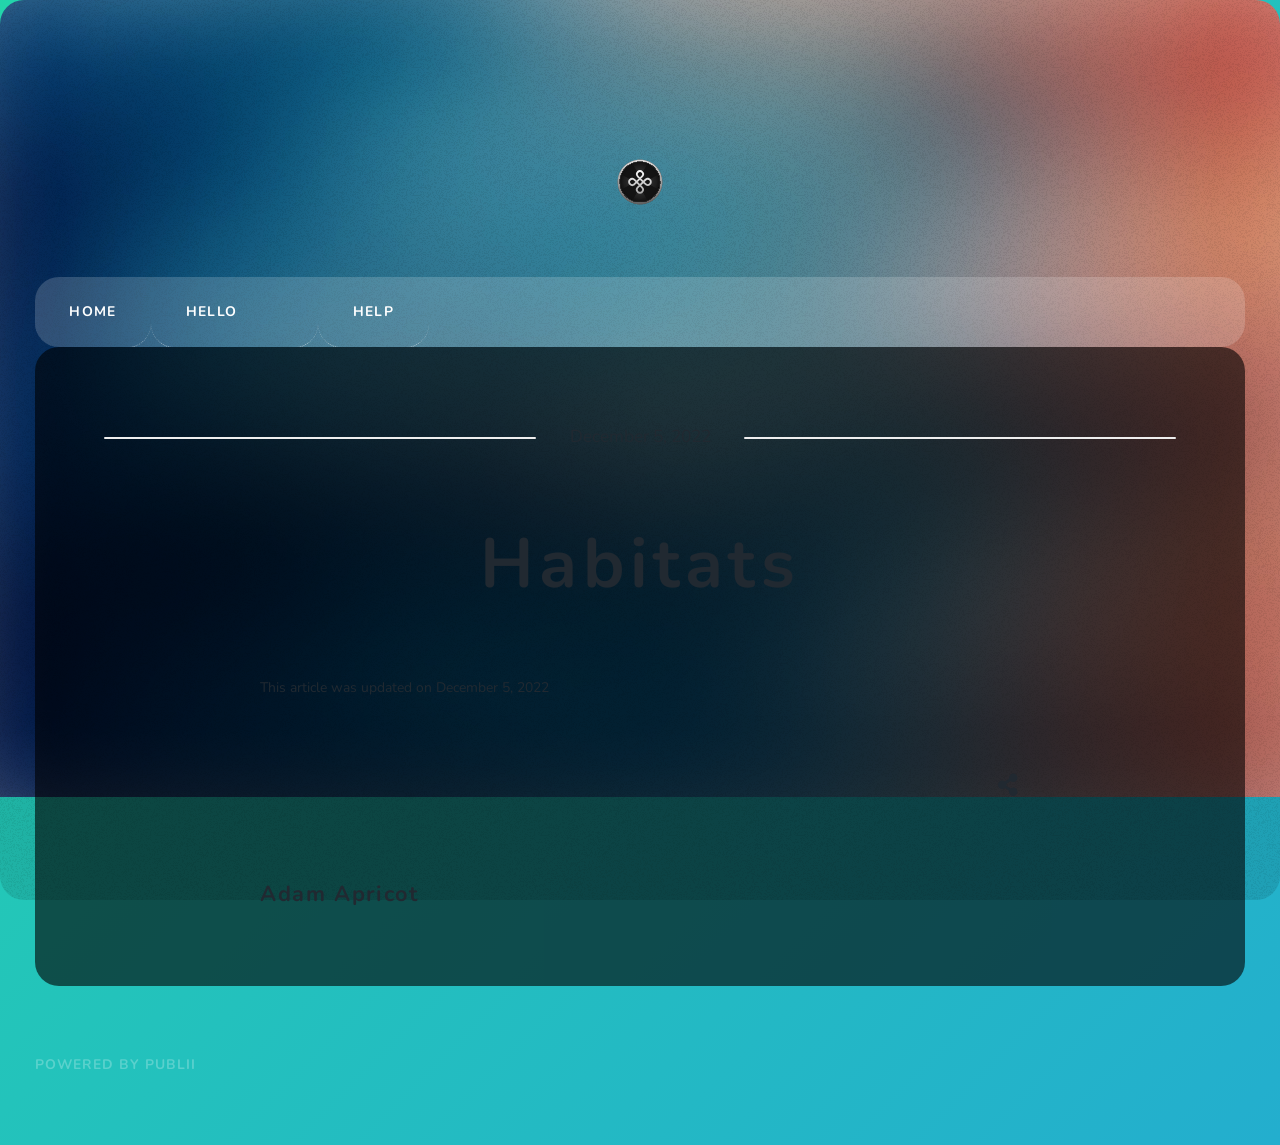
<file: habitats/index.html>
<!DOCTYPE html><html lang="en-gb"><head><meta charset="utf-8"><meta http-equiv="X-UA-Compatible" content="IE=edge"><meta name="viewport" content="width=device-width,initial-scale=1,user-scalable=no"><title>Habitats - Crisis Resolutions</title><meta name="generator" content="Publii Open-Source CMS for Static Site"><link rel="canonical" href="https://crisisresolutions.github.io/habitats/"><link rel="alternate" type="application/atom+xml" href="https://crisisresolutions.github.io/feed.xml"><link rel="alternate" type="application/json" href="https://crisisresolutions.github.io/feed.json"><meta property="og:title" content="Habitats - Crisis Resolutions "><meta property="og:image" content="https://crisisresolutions.github.io/media/website/crisisresolutions-logo-2.svg"><meta property="og:image:width" content="90"><meta property="og:image:height" content="90"><meta property="og:site_name" content="Crisis Resolutions"><meta property="og:description" content=""><meta property="og:url" content="https://crisisresolutions.github.io/habitats/"><meta property="og:type" content="article"><link rel="preload" href="https://crisisresolutions.github.io/assets/dynamic/fonts/nunito/nunito.woff2" as="font" type="font/woff2" crossorigin><link rel="stylesheet" href="https://crisisresolutions.github.io/assets/css/fontawesome-all.min.css?v=dbf9d822cefe851ba6f66e1ad57e8987"><link rel="stylesheet" href="https://crisisresolutions.github.io/assets/css/style.css?v=5bdb7f60cf34ac95078710a72207f4cf"><noscript><link rel="stylesheet" href="https://crisisresolutions.github.io/assets/css/noscript.css?v=6228c7eee614cd200a2cad8333b439fa"></noscript><script type="application/ld+json">{"@context":"http://schema.org","@type":"Article","mainEntityOfPage":{"@type":"WebPage","@id":"https://crisisresolutions.github.io/habitats/index.html"},"headline":"Habitats","datePublished":"2022-12-05T13:19","dateModified":"2022-12-05T13:19","image":{"@type":"ImageObject","url":"https://crisisresolutions.github.io/media/website/crisisresolutions-logo-2.svg","height":90,"width":90},"description":"","author":{"@type":"Person","name":"Adam Apricot","url":"https://crisisresolutions.github.io/authors/adam-apricot/"},"publisher":{"@type":"Organization","name":"Adam Apricot","logo":{"@type":"ImageObject","url":"https://crisisresolutions.github.io/media/website/crisisresolutions-logo-2.svg","height":90,"width":90}}}</script><style>#wrapper > .bg {
               background-image: url(https://crisisresolutions.github.io/assets/images/overlay.png), linear-gradient(0deg, rgba(0, 0, 0, 0.1), rgba(0, 0, 0, 0.1)), url(https://crisisresolutions.github.io/media/website/bluredBack-2.jpg);
           }</style></head><body class="is-preload"><div id="wrapper"><header id="header"><a class="logo logo-image" href="https://crisisresolutions.github.io/index.html"><img src="https://crisisresolutions.github.io/media/website/crisisresolutions-logo-2.svg" alt="Crisis Resolutions" width="90" height="90"></a></header><nav id="nav"><ul class="links"><li><a href="https://crisisresolutions.github.io/welcome/index.html" title="Crisis Resolutions" target="_self">Home</a></li><li class="active-parent has-submenu"><a href="https://crisisresolutions.github.io/hello/index.html" title="About Crisis Resolutions" target="_self" aria-haspopup="true">Hello</a><ul class="nav__submenu level-2" aria-hidden="true"><li><a href="https://crisisresolutions.github.io/habits/index.html" target="_self">Habits</a></li><li class="active"><a href="https://crisisresolutions.github.io/habitats/index.html" target="_self">Habitats</a></li><li><a href="https://crisisresolutions.github.io/history/index.html" target="_self">History</a></li></ul></li><li><a href="https://crisisresolutions.github.io/help/index.html" target="_self">Help</a></li></ul></nav><main id="main"><article class="post"><header class="major"><time datetime="2022-12-05T13:19" class="date">December 5, 2022</time><h1>Habitats</h1><p class="post__inner"></p></header><div class="post__inner post__entry"></div><footer class="post__inner post__footer"><p class="post__last-updated">This article was updated on December 5, 2022</p><div class="post__share-tag-container"><div class="post__share"><button class="post__share-button js-post__share-button icon" aria-label="Share button"><i class="fas fa-share-alt"></i></button><div class="post__share-popup js-post__share-popup"></div></div></div><div class="post__bio"><div><h3><a href="https://crisisresolutions.github.io/authors/adam-apricot/index.html" class="invert" rel="author">Adam Apricot</a></h3></div></div></footer></article></main><footer id="copyright"><p>Powered by Publii</p></footer></div><script src="https://crisisresolutions.github.io/assets/js/jquery.min.js?v=7c14a783dfeb3d238ccd3edd840d82ee"></script><script src="https://crisisresolutions.github.io/assets/js/jquery.scrollex.min.js?v=f89065e3d988006af9791b44561d7c90"></script><script src="https://crisisresolutions.github.io/assets/js/jquery.scrolly.min.js?v=1ed5a78bde1476875a40f6b9ff44fc14"></script><script src="https://crisisresolutions.github.io/assets/js/browser.min.js?v=c07298dd19048a8a69ad97e754dfe8d0"></script><script src="https://crisisresolutions.github.io/assets/js/breakpoints.min.js?v=81a479eb099e3b187613943b085923b8"></script><script src="https://crisisresolutions.github.io/assets/js/util.min.js?v=4201a626f8c9b614a663b3a1d7d82615"></script><script src="https://crisisresolutions.github.io/assets/js/main.min.js?v=56233c354bd814758be8bff42f7e13a5"></script><script>/*<![CDATA[*/var images=document.querySelectorAll("img[loading]");for(var i=0;i<images.length;i++){if(images[i].complete){images[i].classList.add("is-loaded")}else{images[i].addEventListener("load",function(){this.classList.add("is-loaded")},false)}};/*]]>*/</script></body></html>
</file>
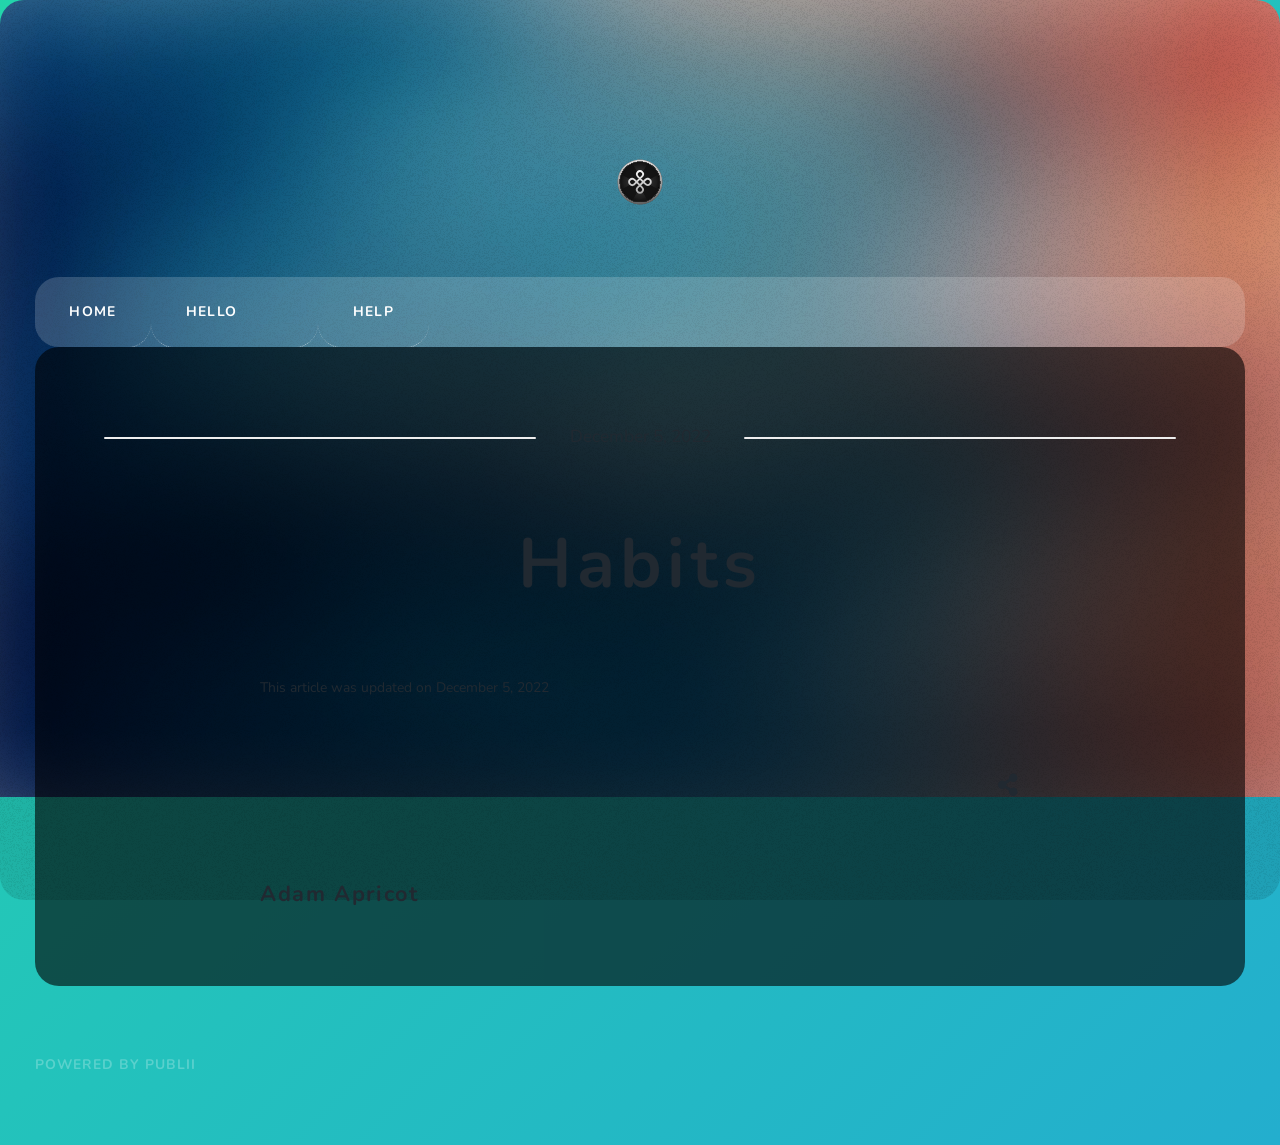
<file: habits/index.html>
<!DOCTYPE html><html lang="en-gb"><head><meta charset="utf-8"><meta http-equiv="X-UA-Compatible" content="IE=edge"><meta name="viewport" content="width=device-width,initial-scale=1,user-scalable=no"><title>Habits - Crisis Resolutions</title><meta name="generator" content="Publii Open-Source CMS for Static Site"><link rel="canonical" href="https://crisisresolutions.github.io/habits/"><link rel="alternate" type="application/atom+xml" href="https://crisisresolutions.github.io/feed.xml"><link rel="alternate" type="application/json" href="https://crisisresolutions.github.io/feed.json"><meta property="og:title" content="Habits - Crisis Resolutions "><meta property="og:image" content="https://crisisresolutions.github.io/media/website/crisisresolutions-logo-2.svg"><meta property="og:image:width" content="90"><meta property="og:image:height" content="90"><meta property="og:site_name" content="Crisis Resolutions"><meta property="og:description" content=""><meta property="og:url" content="https://crisisresolutions.github.io/habits/"><meta property="og:type" content="article"><link rel="preload" href="https://crisisresolutions.github.io/assets/dynamic/fonts/nunito/nunito.woff2" as="font" type="font/woff2" crossorigin><link rel="stylesheet" href="https://crisisresolutions.github.io/assets/css/fontawesome-all.min.css?v=dbf9d822cefe851ba6f66e1ad57e8987"><link rel="stylesheet" href="https://crisisresolutions.github.io/assets/css/style.css?v=5bdb7f60cf34ac95078710a72207f4cf"><noscript><link rel="stylesheet" href="https://crisisresolutions.github.io/assets/css/noscript.css?v=6228c7eee614cd200a2cad8333b439fa"></noscript><script type="application/ld+json">{"@context":"http://schema.org","@type":"Article","mainEntityOfPage":{"@type":"WebPage","@id":"https://crisisresolutions.github.io/habits/index.html"},"headline":"Habits","datePublished":"2022-12-05T13:18","dateModified":"2022-12-05T13:18","image":{"@type":"ImageObject","url":"https://crisisresolutions.github.io/media/website/crisisresolutions-logo-2.svg","height":90,"width":90},"description":"","author":{"@type":"Person","name":"Adam Apricot","url":"https://crisisresolutions.github.io/authors/adam-apricot/"},"publisher":{"@type":"Organization","name":"Adam Apricot","logo":{"@type":"ImageObject","url":"https://crisisresolutions.github.io/media/website/crisisresolutions-logo-2.svg","height":90,"width":90}}}</script><style>#wrapper > .bg {
               background-image: url(https://crisisresolutions.github.io/assets/images/overlay.png), linear-gradient(0deg, rgba(0, 0, 0, 0.1), rgba(0, 0, 0, 0.1)), url(https://crisisresolutions.github.io/media/website/bluredBack-2.jpg);
           }</style></head><body class="is-preload"><div id="wrapper"><header id="header"><a class="logo logo-image" href="https://crisisresolutions.github.io/index.html"><img src="https://crisisresolutions.github.io/media/website/crisisresolutions-logo-2.svg" alt="Crisis Resolutions" width="90" height="90"></a></header><nav id="nav"><ul class="links"><li><a href="https://crisisresolutions.github.io/welcome/index.html" title="Crisis Resolutions" target="_self">Home</a></li><li class="active-parent has-submenu"><a href="https://crisisresolutions.github.io/hello/index.html" title="About Crisis Resolutions" target="_self" aria-haspopup="true">Hello</a><ul class="nav__submenu level-2" aria-hidden="true"><li class="active"><a href="https://crisisresolutions.github.io/habits/index.html" target="_self">Habits</a></li><li><a href="https://crisisresolutions.github.io/habitats/index.html" target="_self">Habitats</a></li><li><a href="https://crisisresolutions.github.io/history/index.html" target="_self">History</a></li></ul></li><li><a href="https://crisisresolutions.github.io/help/index.html" target="_self">Help</a></li></ul></nav><main id="main"><article class="post"><header class="major"><time datetime="2022-12-05T13:18" class="date">December 5, 2022</time><h1>Habits</h1><p class="post__inner"></p></header><div class="post__inner post__entry"></div><footer class="post__inner post__footer"><p class="post__last-updated">This article was updated on December 5, 2022</p><div class="post__share-tag-container"><div class="post__share"><button class="post__share-button js-post__share-button icon" aria-label="Share button"><i class="fas fa-share-alt"></i></button><div class="post__share-popup js-post__share-popup"></div></div></div><div class="post__bio"><div><h3><a href="https://crisisresolutions.github.io/authors/adam-apricot/index.html" class="invert" rel="author">Adam Apricot</a></h3></div></div></footer></article></main><footer id="copyright"><p>Powered by Publii</p></footer></div><script src="https://crisisresolutions.github.io/assets/js/jquery.min.js?v=7c14a783dfeb3d238ccd3edd840d82ee"></script><script src="https://crisisresolutions.github.io/assets/js/jquery.scrollex.min.js?v=f89065e3d988006af9791b44561d7c90"></script><script src="https://crisisresolutions.github.io/assets/js/jquery.scrolly.min.js?v=1ed5a78bde1476875a40f6b9ff44fc14"></script><script src="https://crisisresolutions.github.io/assets/js/browser.min.js?v=c07298dd19048a8a69ad97e754dfe8d0"></script><script src="https://crisisresolutions.github.io/assets/js/breakpoints.min.js?v=81a479eb099e3b187613943b085923b8"></script><script src="https://crisisresolutions.github.io/assets/js/util.min.js?v=4201a626f8c9b614a663b3a1d7d82615"></script><script src="https://crisisresolutions.github.io/assets/js/main.min.js?v=56233c354bd814758be8bff42f7e13a5"></script><script>/*<![CDATA[*/var images=document.querySelectorAll("img[loading]");for(var i=0;i<images.length;i++){if(images[i].complete){images[i].classList.add("is-loaded")}else{images[i].addEventListener("load",function(){this.classList.add("is-loaded")},false)}};/*]]>*/</script></body></html>
</file>
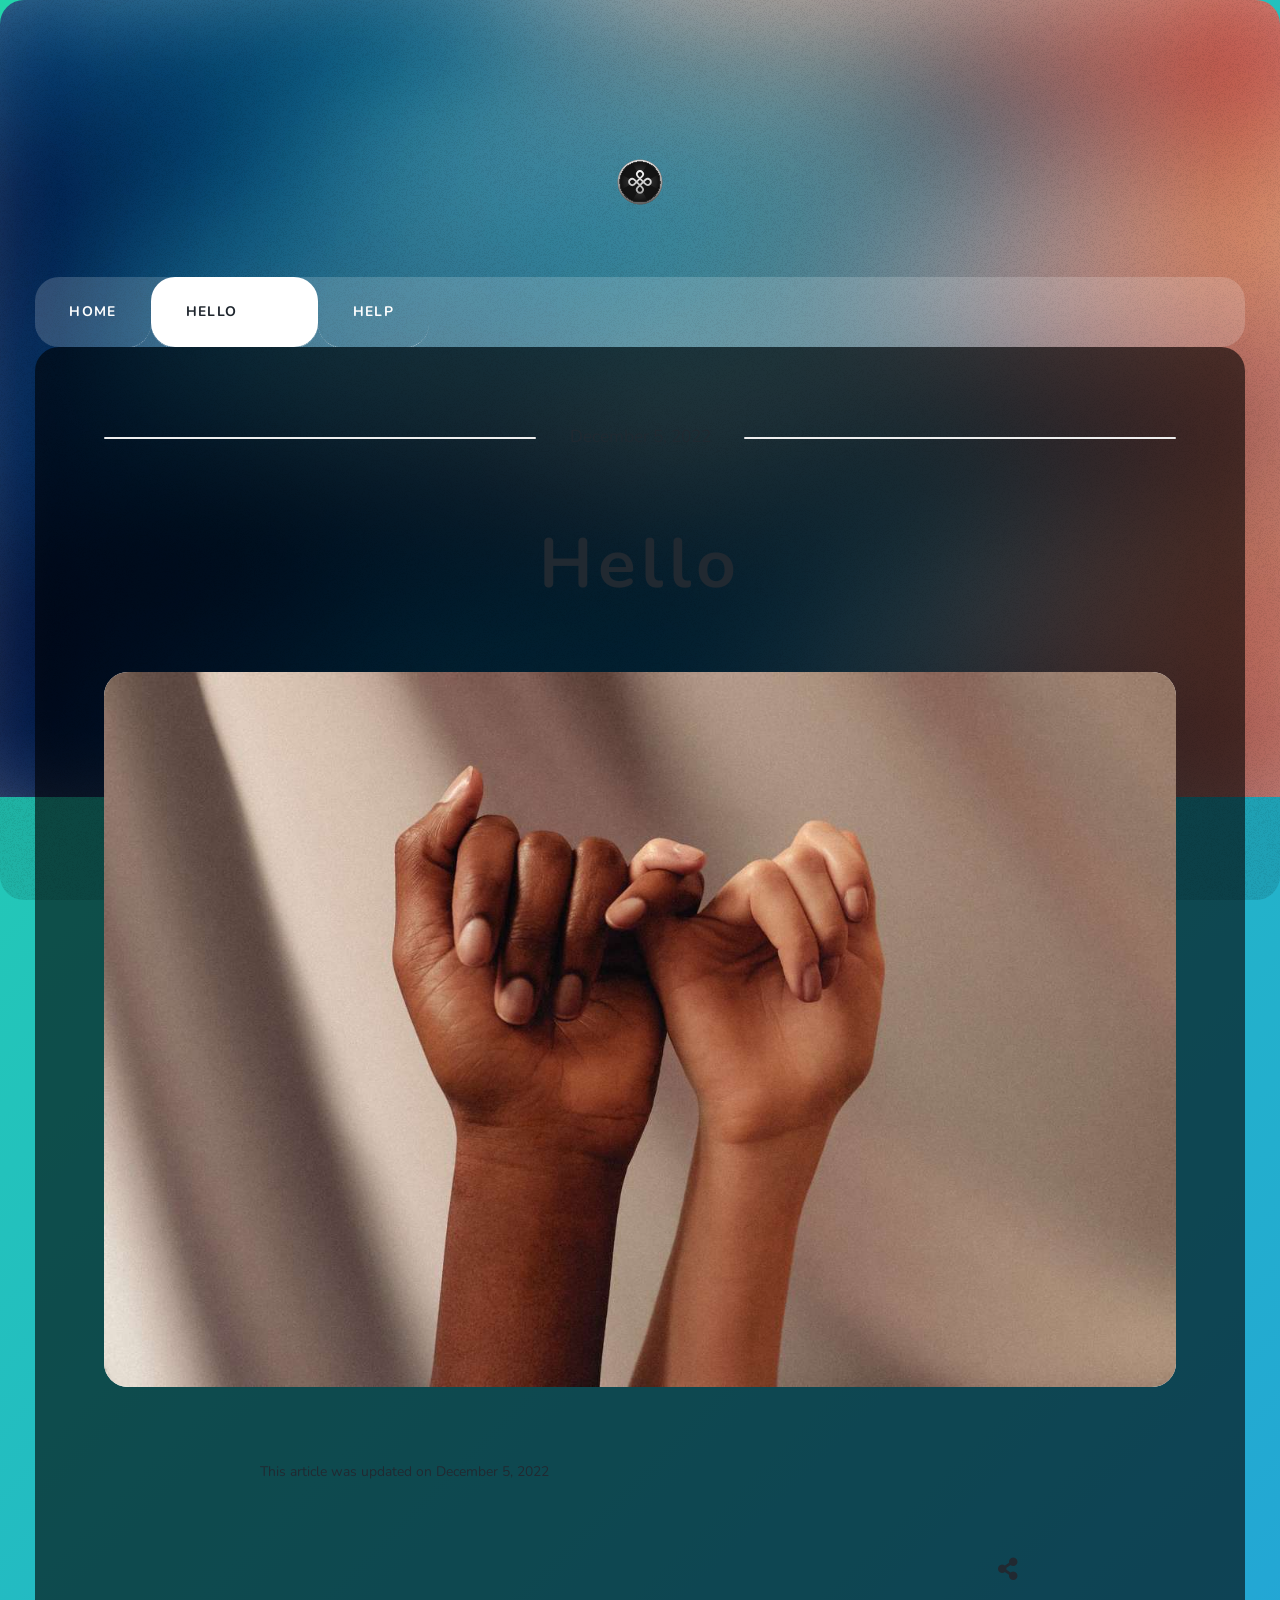
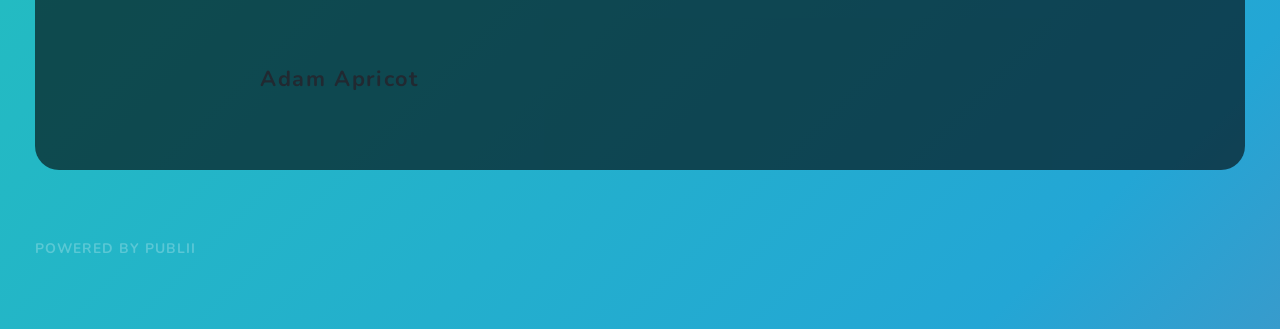
<file: hello/index.html>
<!DOCTYPE html><html lang="en-gb"><head><meta charset="utf-8"><meta http-equiv="X-UA-Compatible" content="IE=edge"><meta name="viewport" content="width=device-width,initial-scale=1,user-scalable=no"><title>Hello - Crisis Resolutions</title><meta name="generator" content="Publii Open-Source CMS for Static Site"><link rel="canonical" href="https://crisisresolutions.github.io/hello/"><link rel="alternate" type="application/atom+xml" href="https://crisisresolutions.github.io/feed.xml"><link rel="alternate" type="application/json" href="https://crisisresolutions.github.io/feed.json"><meta property="og:title" content="Hello - Crisis Resolutions "><meta property="og:image" content="https://crisisresolutions.github.io/media/posts/2/photo-1593526613712-7b4b9a707330.jpeg"><meta property="og:image:width" content="3600"><meta property="og:image:height" content="2400"><meta property="og:site_name" content="Crisis Resolutions"><meta property="og:description" content=""><meta property="og:url" content="https://crisisresolutions.github.io/hello/"><meta property="og:type" content="article"><link rel="preload" href="https://crisisresolutions.github.io/assets/dynamic/fonts/nunito/nunito.woff2" as="font" type="font/woff2" crossorigin><link rel="stylesheet" href="https://crisisresolutions.github.io/assets/css/fontawesome-all.min.css?v=dbf9d822cefe851ba6f66e1ad57e8987"><link rel="stylesheet" href="https://crisisresolutions.github.io/assets/css/style.css?v=5bdb7f60cf34ac95078710a72207f4cf"><noscript><link rel="stylesheet" href="https://crisisresolutions.github.io/assets/css/noscript.css?v=6228c7eee614cd200a2cad8333b439fa"></noscript><script type="application/ld+json">{"@context":"http://schema.org","@type":"Article","mainEntityOfPage":{"@type":"WebPage","@id":"https://crisisresolutions.github.io/hello/index.html"},"headline":"Hello","datePublished":"2022-12-05T13:18","dateModified":"2022-12-05T16:34","image":{"@type":"ImageObject","url":"https://crisisresolutions.github.io/media/posts/2/photo-1593526613712-7b4b9a707330.jpeg","height":2400,"width":3600},"description":"","author":{"@type":"Person","name":"Adam Apricot","url":"https://crisisresolutions.github.io/authors/adam-apricot/"},"publisher":{"@type":"Organization","name":"Adam Apricot","logo":{"@type":"ImageObject","url":"https://crisisresolutions.github.io/media/website/crisisresolutions-logo-2.svg","height":90,"width":90}}}</script><style>#wrapper > .bg {
               background-image: url(https://crisisresolutions.github.io/assets/images/overlay.png), linear-gradient(0deg, rgba(0, 0, 0, 0.1), rgba(0, 0, 0, 0.1)), url(https://crisisresolutions.github.io/media/website/bluredBack-2.jpg);
           }</style></head><body class="is-preload"><div id="wrapper"><header id="header"><a class="logo logo-image" href="https://crisisresolutions.github.io/index.html"><img src="https://crisisresolutions.github.io/media/website/crisisresolutions-logo-2.svg" alt="Crisis Resolutions" width="90" height="90"></a></header><nav id="nav"><ul class="links"><li><a href="https://crisisresolutions.github.io/welcome/index.html" title="Crisis Resolutions" target="_self">Home</a></li><li class="active has-submenu"><a href="https://crisisresolutions.github.io/hello/index.html" title="About Crisis Resolutions" target="_self" aria-haspopup="true">Hello</a><ul class="nav__submenu level-2" aria-hidden="true"><li><a href="https://crisisresolutions.github.io/habits/index.html" target="_self">Habits</a></li><li><a href="https://crisisresolutions.github.io/habitats/index.html" target="_self">Habitats</a></li><li><a href="https://crisisresolutions.github.io/history/index.html" target="_self">History</a></li></ul></li><li><a href="https://crisisresolutions.github.io/help/index.html" target="_self">Help</a></li></ul></nav><main id="main"><article class="post"><header class="major"><time datetime="2022-12-05T13:18" class="date">December 5, 2022</time><h1>Hello</h1><p class="post__inner"></p></header><figure class="image main"><img src="https://crisisresolutions.github.io/media/posts/2/photo-1593526613712-7b4b9a707330.jpeg" srcset="https://crisisresolutions.github.io/media/posts/2/responsive/photo-1593526613712-7b4b9a707330-xs.jpeg 300w, https://crisisresolutions.github.io/media/posts/2/responsive/photo-1593526613712-7b4b9a707330-sm.jpeg 480w, https://crisisresolutions.github.io/media/posts/2/responsive/photo-1593526613712-7b4b9a707330-md.jpeg 768w, https://crisisresolutions.github.io/media/posts/2/responsive/photo-1593526613712-7b4b9a707330-lg.jpeg 1024w, https://crisisresolutions.github.io/media/posts/2/responsive/photo-1593526613712-7b4b9a707330-xl.jpeg 1360w" sizes="(max-width: 1360px) 100vw, 1360px" loading="lazy" height="2400" width="3600" alt=""></figure><div class="post__inner post__entry"></div><footer class="post__inner post__footer"><p class="post__last-updated">This article was updated on December 5, 2022</p><div class="post__share-tag-container"><div class="post__share"><button class="post__share-button js-post__share-button icon" aria-label="Share button"><i class="fas fa-share-alt"></i></button><div class="post__share-popup js-post__share-popup"></div></div></div><div class="post__bio"><div><h3><a href="https://crisisresolutions.github.io/authors/adam-apricot/index.html" class="invert" rel="author">Adam Apricot</a></h3></div></div></footer></article></main><footer id="copyright"><p>Powered by Publii</p></footer></div><script src="https://crisisresolutions.github.io/assets/js/jquery.min.js?v=7c14a783dfeb3d238ccd3edd840d82ee"></script><script src="https://crisisresolutions.github.io/assets/js/jquery.scrollex.min.js?v=f89065e3d988006af9791b44561d7c90"></script><script src="https://crisisresolutions.github.io/assets/js/jquery.scrolly.min.js?v=1ed5a78bde1476875a40f6b9ff44fc14"></script><script src="https://crisisresolutions.github.io/assets/js/browser.min.js?v=c07298dd19048a8a69ad97e754dfe8d0"></script><script src="https://crisisresolutions.github.io/assets/js/breakpoints.min.js?v=81a479eb099e3b187613943b085923b8"></script><script src="https://crisisresolutions.github.io/assets/js/util.min.js?v=4201a626f8c9b614a663b3a1d7d82615"></script><script src="https://crisisresolutions.github.io/assets/js/main.min.js?v=56233c354bd814758be8bff42f7e13a5"></script><script>/*<![CDATA[*/var images=document.querySelectorAll("img[loading]");for(var i=0;i<images.length;i++){if(images[i].complete){images[i].classList.add("is-loaded")}else{images[i].addEventListener("load",function(){this.classList.add("is-loaded")},false)}};/*]]>*/</script></body></html>
</file>
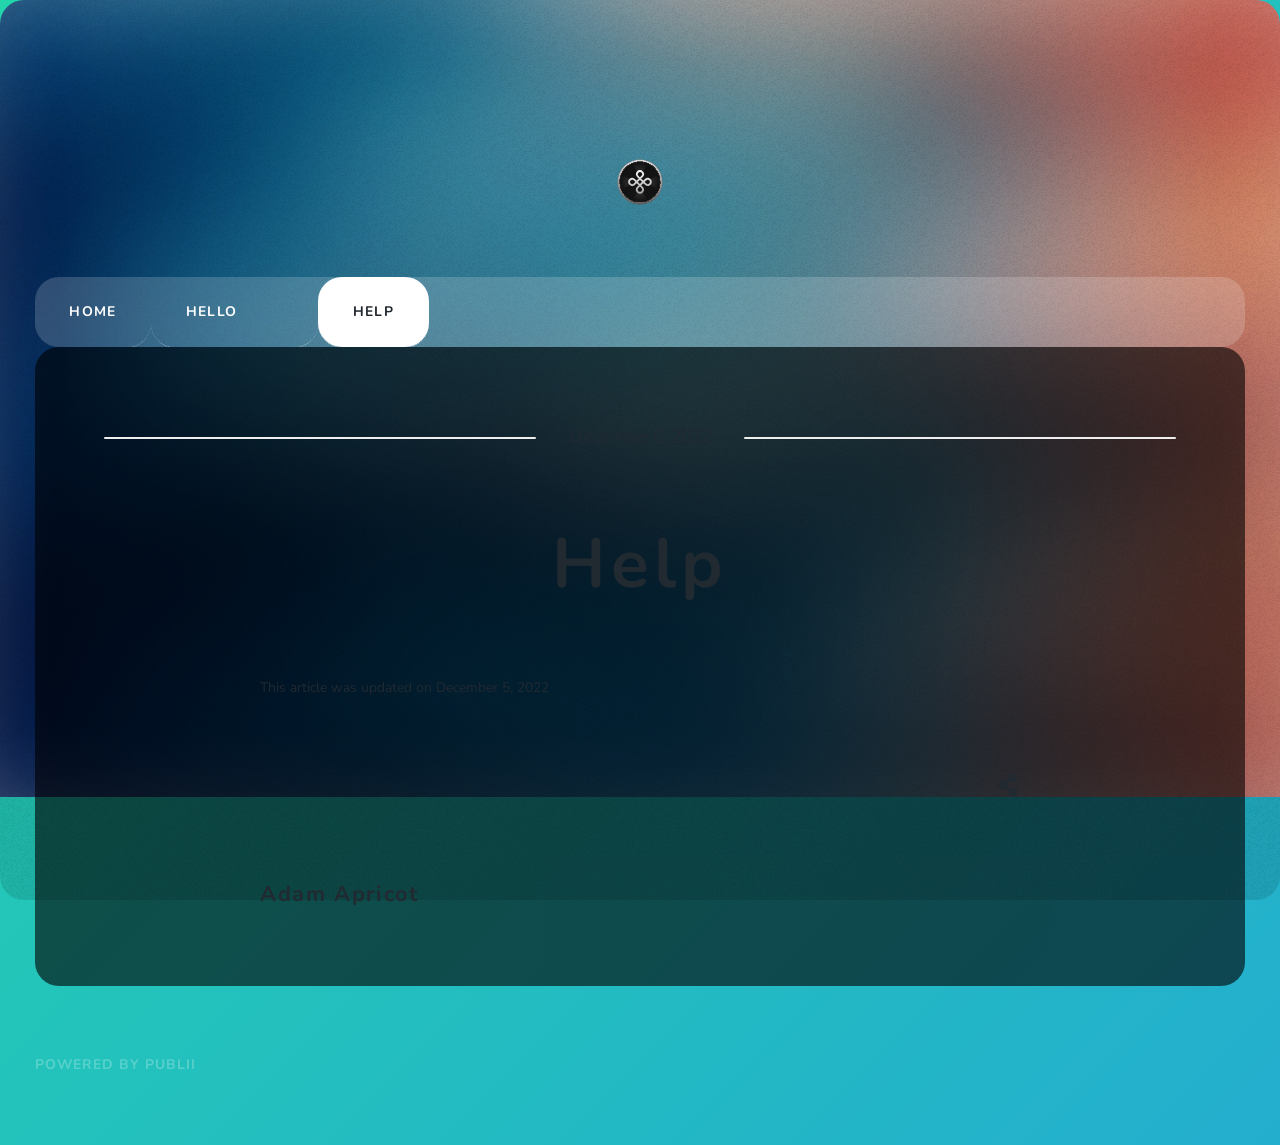
<file: help/index.html>
<!DOCTYPE html><html lang="en-gb"><head><meta charset="utf-8"><meta http-equiv="X-UA-Compatible" content="IE=edge"><meta name="viewport" content="width=device-width,initial-scale=1,user-scalable=no"><title>Help - Crisis Resolutions</title><meta name="generator" content="Publii Open-Source CMS for Static Site"><link rel="canonical" href="https://crisisresolutions.github.io/help/"><link rel="alternate" type="application/atom+xml" href="https://crisisresolutions.github.io/feed.xml"><link rel="alternate" type="application/json" href="https://crisisresolutions.github.io/feed.json"><meta property="og:title" content="Help - Crisis Resolutions "><meta property="og:image" content="https://crisisresolutions.github.io/media/website/crisisresolutions-logo-2.svg"><meta property="og:image:width" content="90"><meta property="og:image:height" content="90"><meta property="og:site_name" content="Crisis Resolutions"><meta property="og:description" content=""><meta property="og:url" content="https://crisisresolutions.github.io/help/"><meta property="og:type" content="article"><link rel="preload" href="https://crisisresolutions.github.io/assets/dynamic/fonts/nunito/nunito.woff2" as="font" type="font/woff2" crossorigin><link rel="stylesheet" href="https://crisisresolutions.github.io/assets/css/fontawesome-all.min.css?v=dbf9d822cefe851ba6f66e1ad57e8987"><link rel="stylesheet" href="https://crisisresolutions.github.io/assets/css/style.css?v=5bdb7f60cf34ac95078710a72207f4cf"><noscript><link rel="stylesheet" href="https://crisisresolutions.github.io/assets/css/noscript.css?v=6228c7eee614cd200a2cad8333b439fa"></noscript><script type="application/ld+json">{"@context":"http://schema.org","@type":"Article","mainEntityOfPage":{"@type":"WebPage","@id":"https://crisisresolutions.github.io/help/index.html"},"headline":"Help","datePublished":"2022-12-05T13:19","dateModified":"2022-12-05T13:19","image":{"@type":"ImageObject","url":"https://crisisresolutions.github.io/media/website/crisisresolutions-logo-2.svg","height":90,"width":90},"description":"","author":{"@type":"Person","name":"Adam Apricot","url":"https://crisisresolutions.github.io/authors/adam-apricot/"},"publisher":{"@type":"Organization","name":"Adam Apricot","logo":{"@type":"ImageObject","url":"https://crisisresolutions.github.io/media/website/crisisresolutions-logo-2.svg","height":90,"width":90}}}</script><style>#wrapper > .bg {
               background-image: url(https://crisisresolutions.github.io/assets/images/overlay.png), linear-gradient(0deg, rgba(0, 0, 0, 0.1), rgba(0, 0, 0, 0.1)), url(https://crisisresolutions.github.io/media/website/bluredBack-2.jpg);
           }</style></head><body class="is-preload"><div id="wrapper"><header id="header"><a class="logo logo-image" href="https://crisisresolutions.github.io/index.html"><img src="https://crisisresolutions.github.io/media/website/crisisresolutions-logo-2.svg" alt="Crisis Resolutions" width="90" height="90"></a></header><nav id="nav"><ul class="links"><li><a href="https://crisisresolutions.github.io/welcome/index.html" title="Crisis Resolutions" target="_self">Home</a></li><li class="has-submenu"><a href="https://crisisresolutions.github.io/hello/index.html" title="About Crisis Resolutions" target="_self" aria-haspopup="true">Hello</a><ul class="nav__submenu level-2" aria-hidden="true"><li><a href="https://crisisresolutions.github.io/habits/index.html" target="_self">Habits</a></li><li><a href="https://crisisresolutions.github.io/habitats/index.html" target="_self">Habitats</a></li><li><a href="https://crisisresolutions.github.io/history/index.html" target="_self">History</a></li></ul></li><li class="active"><a href="https://crisisresolutions.github.io/help/index.html" target="_self">Help</a></li></ul></nav><main id="main"><article class="post"><header class="major"><time datetime="2022-12-05T13:19" class="date">December 5, 2022</time><h1>Help</h1><p class="post__inner"></p></header><div class="post__inner post__entry"></div><footer class="post__inner post__footer"><p class="post__last-updated">This article was updated on December 5, 2022</p><div class="post__share-tag-container"><div class="post__share"><button class="post__share-button js-post__share-button icon" aria-label="Share button"><i class="fas fa-share-alt"></i></button><div class="post__share-popup js-post__share-popup"></div></div></div><div class="post__bio"><div><h3><a href="https://crisisresolutions.github.io/authors/adam-apricot/index.html" class="invert" rel="author">Adam Apricot</a></h3></div></div></footer></article></main><footer id="copyright"><p>Powered by Publii</p></footer></div><script src="https://crisisresolutions.github.io/assets/js/jquery.min.js?v=7c14a783dfeb3d238ccd3edd840d82ee"></script><script src="https://crisisresolutions.github.io/assets/js/jquery.scrollex.min.js?v=f89065e3d988006af9791b44561d7c90"></script><script src="https://crisisresolutions.github.io/assets/js/jquery.scrolly.min.js?v=1ed5a78bde1476875a40f6b9ff44fc14"></script><script src="https://crisisresolutions.github.io/assets/js/browser.min.js?v=c07298dd19048a8a69ad97e754dfe8d0"></script><script src="https://crisisresolutions.github.io/assets/js/breakpoints.min.js?v=81a479eb099e3b187613943b085923b8"></script><script src="https://crisisresolutions.github.io/assets/js/util.min.js?v=4201a626f8c9b614a663b3a1d7d82615"></script><script src="https://crisisresolutions.github.io/assets/js/main.min.js?v=56233c354bd814758be8bff42f7e13a5"></script><script>/*<![CDATA[*/var images=document.querySelectorAll("img[loading]");for(var i=0;i<images.length;i++){if(images[i].complete){images[i].classList.add("is-loaded")}else{images[i].addEventListener("load",function(){this.classList.add("is-loaded")},false)}};/*]]>*/</script></body></html>
</file>
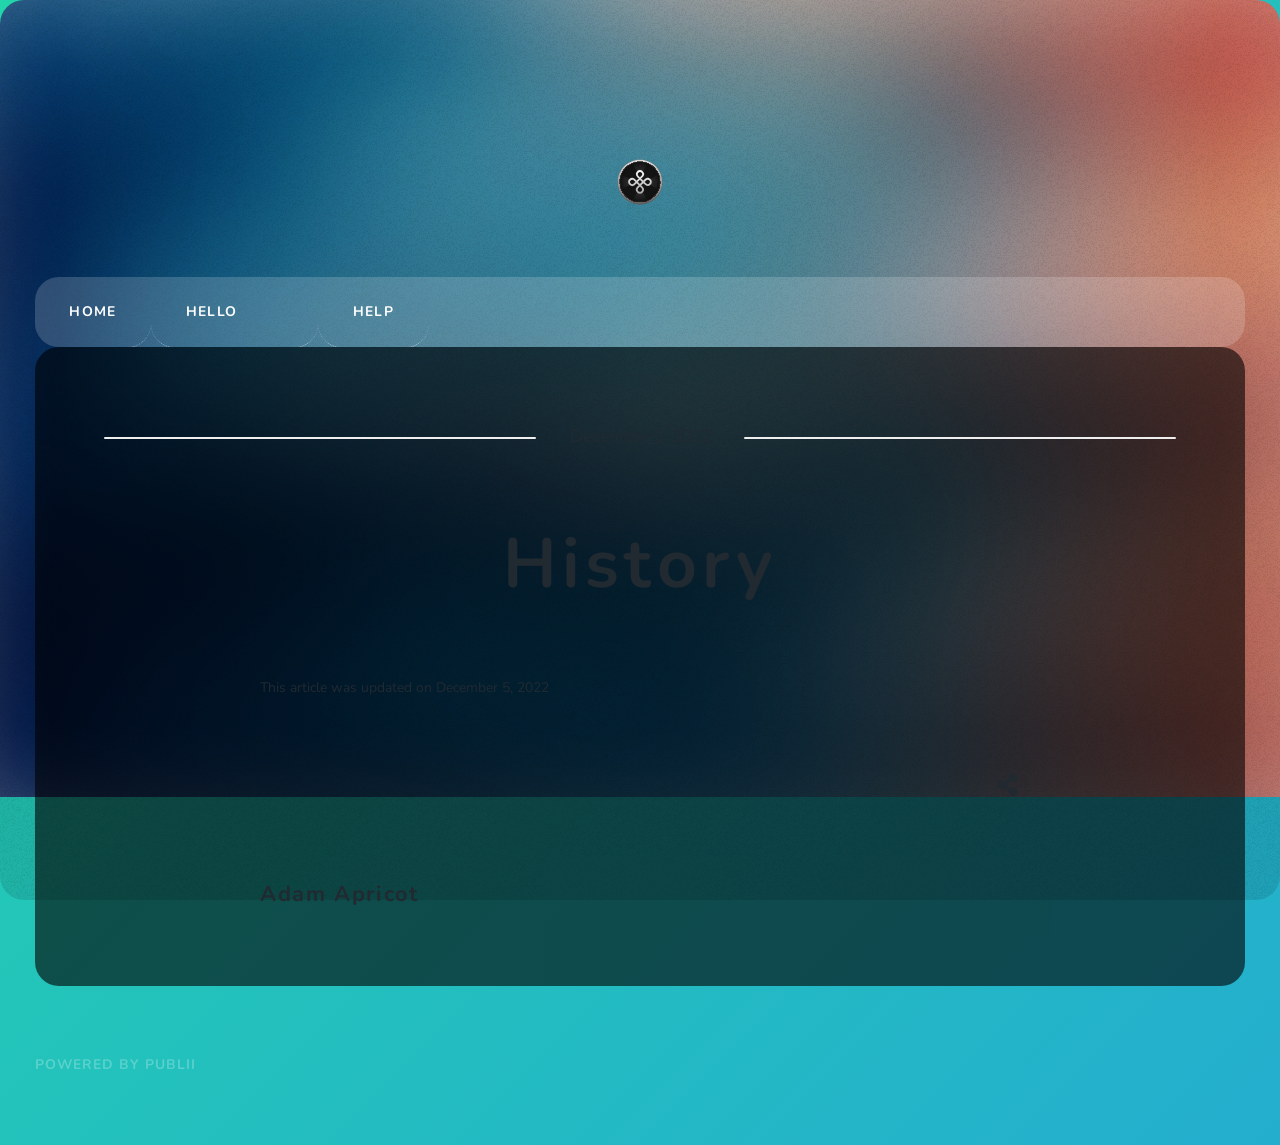
<file: history/index.html>
<!DOCTYPE html><html lang="en-gb"><head><meta charset="utf-8"><meta http-equiv="X-UA-Compatible" content="IE=edge"><meta name="viewport" content="width=device-width,initial-scale=1,user-scalable=no"><title>History - Crisis Resolutions</title><meta name="generator" content="Publii Open-Source CMS for Static Site"><link rel="canonical" href="https://crisisresolutions.github.io/history/"><link rel="alternate" type="application/atom+xml" href="https://crisisresolutions.github.io/feed.xml"><link rel="alternate" type="application/json" href="https://crisisresolutions.github.io/feed.json"><meta property="og:title" content="History - Crisis Resolutions "><meta property="og:image" content="https://crisisresolutions.github.io/media/website/crisisresolutions-logo-2.svg"><meta property="og:image:width" content="90"><meta property="og:image:height" content="90"><meta property="og:site_name" content="Crisis Resolutions"><meta property="og:description" content=""><meta property="og:url" content="https://crisisresolutions.github.io/history/"><meta property="og:type" content="article"><link rel="preload" href="https://crisisresolutions.github.io/assets/dynamic/fonts/nunito/nunito.woff2" as="font" type="font/woff2" crossorigin><link rel="stylesheet" href="https://crisisresolutions.github.io/assets/css/fontawesome-all.min.css?v=dbf9d822cefe851ba6f66e1ad57e8987"><link rel="stylesheet" href="https://crisisresolutions.github.io/assets/css/style.css?v=5bdb7f60cf34ac95078710a72207f4cf"><noscript><link rel="stylesheet" href="https://crisisresolutions.github.io/assets/css/noscript.css?v=6228c7eee614cd200a2cad8333b439fa"></noscript><script type="application/ld+json">{"@context":"http://schema.org","@type":"Article","mainEntityOfPage":{"@type":"WebPage","@id":"https://crisisresolutions.github.io/history/index.html"},"headline":"History","datePublished":"2022-12-05T14:11","dateModified":"2022-12-05T14:11","image":{"@type":"ImageObject","url":"https://crisisresolutions.github.io/media/website/crisisresolutions-logo-2.svg","height":90,"width":90},"description":"","author":{"@type":"Person","name":"Adam Apricot","url":"https://crisisresolutions.github.io/authors/adam-apricot/"},"publisher":{"@type":"Organization","name":"Adam Apricot","logo":{"@type":"ImageObject","url":"https://crisisresolutions.github.io/media/website/crisisresolutions-logo-2.svg","height":90,"width":90}}}</script><style>#wrapper > .bg {
               background-image: url(https://crisisresolutions.github.io/assets/images/overlay.png), linear-gradient(0deg, rgba(0, 0, 0, 0.1), rgba(0, 0, 0, 0.1)), url(https://crisisresolutions.github.io/media/website/bluredBack-2.jpg);
           }</style></head><body class="is-preload"><div id="wrapper"><header id="header"><a class="logo logo-image" href="https://crisisresolutions.github.io/index.html"><img src="https://crisisresolutions.github.io/media/website/crisisresolutions-logo-2.svg" alt="Crisis Resolutions" width="90" height="90"></a></header><nav id="nav"><ul class="links"><li><a href="https://crisisresolutions.github.io/welcome/index.html" title="Crisis Resolutions" target="_self">Home</a></li><li class="active-parent has-submenu"><a href="https://crisisresolutions.github.io/hello/index.html" title="About Crisis Resolutions" target="_self" aria-haspopup="true">Hello</a><ul class="nav__submenu level-2" aria-hidden="true"><li><a href="https://crisisresolutions.github.io/habits/index.html" target="_self">Habits</a></li><li><a href="https://crisisresolutions.github.io/habitats/index.html" target="_self">Habitats</a></li><li class="active"><a href="https://crisisresolutions.github.io/history/index.html" target="_self">History</a></li></ul></li><li><a href="https://crisisresolutions.github.io/help/index.html" target="_self">Help</a></li></ul></nav><main id="main"><article class="post"><header class="major"><time datetime="2022-12-05T14:11" class="date">December 5, 2022</time><h1>History</h1><p class="post__inner"></p></header><div class="post__inner post__entry"></div><footer class="post__inner post__footer"><p class="post__last-updated">This article was updated on December 5, 2022</p><div class="post__share-tag-container"><div class="post__share"><button class="post__share-button js-post__share-button icon" aria-label="Share button"><i class="fas fa-share-alt"></i></button><div class="post__share-popup js-post__share-popup"></div></div></div><div class="post__bio"><div><h3><a href="https://crisisresolutions.github.io/authors/adam-apricot/index.html" class="invert" rel="author">Adam Apricot</a></h3></div></div></footer></article></main><footer id="copyright"><p>Powered by Publii</p></footer></div><script src="https://crisisresolutions.github.io/assets/js/jquery.min.js?v=7c14a783dfeb3d238ccd3edd840d82ee"></script><script src="https://crisisresolutions.github.io/assets/js/jquery.scrollex.min.js?v=f89065e3d988006af9791b44561d7c90"></script><script src="https://crisisresolutions.github.io/assets/js/jquery.scrolly.min.js?v=1ed5a78bde1476875a40f6b9ff44fc14"></script><script src="https://crisisresolutions.github.io/assets/js/browser.min.js?v=c07298dd19048a8a69ad97e754dfe8d0"></script><script src="https://crisisresolutions.github.io/assets/js/breakpoints.min.js?v=81a479eb099e3b187613943b085923b8"></script><script src="https://crisisresolutions.github.io/assets/js/util.min.js?v=4201a626f8c9b614a663b3a1d7d82615"></script><script src="https://crisisresolutions.github.io/assets/js/main.min.js?v=56233c354bd814758be8bff42f7e13a5"></script><script>/*<![CDATA[*/var images=document.querySelectorAll("img[loading]");for(var i=0;i<images.length;i++){if(images[i].complete){images[i].classList.add("is-loaded")}else{images[i].addEventListener("load",function(){this.classList.add("is-loaded")},false)}};/*]]>*/</script></body></html>
</file>
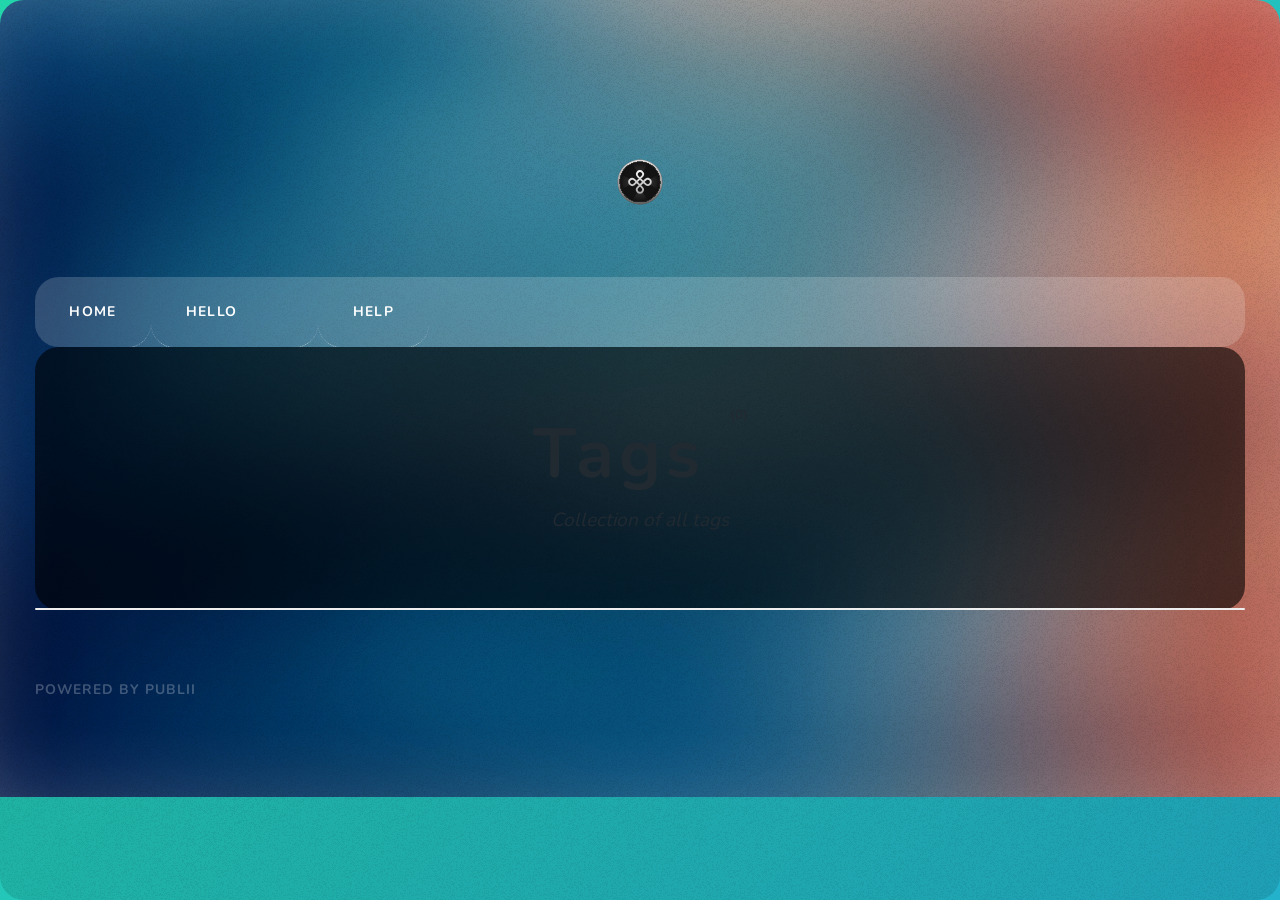
<file: tags/index.html>
<!DOCTYPE html><html lang="en-gb"><head><meta charset="utf-8"><meta http-equiv="X-UA-Compatible" content="IE=edge"><meta name="viewport" content="width=device-width,initial-scale=1,user-scalable=no"><title>All tags - Crisis Resolutions</title><meta name="robots" content="noindex, follow"><meta name="generator" content="Publii Open-Source CMS for Static Site"><link rel="alternate" type="application/atom+xml" href="https://crisisresolutions.github.io/feed.xml"><link rel="alternate" type="application/json" href="https://crisisresolutions.github.io/feed.json"><meta property="og:title" content="Crisis Resolutions"><meta property="og:image" content="https://crisisresolutions.github.io/media/website/crisisresolutions-logo-2.svg"><meta property="og:image:width" content="90"><meta property="og:image:height" content="90"><meta property="og:site_name" content="Crisis Resolutions"><meta property="og:description" content=""><meta property="og:url" content="https://crisisresolutions.github.io/tags/"><meta property="og:type" content="website"><link rel="preload" href="https://crisisresolutions.github.io/assets/dynamic/fonts/nunito/nunito.woff2" as="font" type="font/woff2" crossorigin><link rel="stylesheet" href="https://crisisresolutions.github.io/assets/css/fontawesome-all.min.css?v=dbf9d822cefe851ba6f66e1ad57e8987"><link rel="stylesheet" href="https://crisisresolutions.github.io/assets/css/style.css?v=5bdb7f60cf34ac95078710a72207f4cf"><noscript><link rel="stylesheet" href="https://crisisresolutions.github.io/assets/css/noscript.css?v=6228c7eee614cd200a2cad8333b439fa"></noscript><script type="application/ld+json">{"@context":"http://schema.org","@type":"Organization","name":"Crisis Resolutions","logo":"https://crisisresolutions.github.io/media/website/crisisresolutions-logo-2.svg","url":"https://crisisresolutions.github.io/index.html"}</script><style>#wrapper > .bg {
               background-image: url(https://crisisresolutions.github.io/assets/images/overlay.png), linear-gradient(0deg, rgba(0, 0, 0, 0.1), rgba(0, 0, 0, 0.1)), url(https://crisisresolutions.github.io/media/website/bluredBack-2.jpg);
           }</style></head><body class="is-preload"><div id="wrapper"><header id="header"><a class="logo logo-image" href="https://crisisresolutions.github.io/index.html"><img src="https://crisisresolutions.github.io/media/website/crisisresolutions-logo-2.svg" alt="Crisis Resolutions" width="90" height="90"></a></header><nav id="nav"><ul class="links"><li><a href="https://crisisresolutions.github.io/welcome/index.html" title="Crisis Resolutions" target="_self">Home</a></li><li class="has-submenu"><a href="https://crisisresolutions.github.io/hello/index.html" title="About Crisis Resolutions" target="_self" aria-haspopup="true">Hello</a><ul class="nav__submenu level-2" aria-hidden="true"><li><a href="https://crisisresolutions.github.io/habits/index.html" target="_self">Habits</a></li><li><a href="https://crisisresolutions.github.io/habitats/index.html" target="_self">Habitats</a></li><li><a href="https://crisisresolutions.github.io/history/index.html" target="_self">History</a></li></ul></li><li><a href="https://crisisresolutions.github.io/help/index.html" target="_self">Help</a></li></ul></nav><main id="main"><header class="page-header"><h1>Tags <sup>(0)</sup></h1><p>Collection of all tags</p></header><section class="posts"></section></main><footer id="copyright"><p>Powered by Publii</p></footer></div><script src="https://crisisresolutions.github.io/assets/js/jquery.min.js?v=7c14a783dfeb3d238ccd3edd840d82ee"></script><script src="https://crisisresolutions.github.io/assets/js/jquery.scrollex.min.js?v=f89065e3d988006af9791b44561d7c90"></script><script src="https://crisisresolutions.github.io/assets/js/jquery.scrolly.min.js?v=1ed5a78bde1476875a40f6b9ff44fc14"></script><script src="https://crisisresolutions.github.io/assets/js/browser.min.js?v=c07298dd19048a8a69ad97e754dfe8d0"></script><script src="https://crisisresolutions.github.io/assets/js/breakpoints.min.js?v=81a479eb099e3b187613943b085923b8"></script><script src="https://crisisresolutions.github.io/assets/js/util.min.js?v=4201a626f8c9b614a663b3a1d7d82615"></script><script src="https://crisisresolutions.github.io/assets/js/main.min.js?v=56233c354bd814758be8bff42f7e13a5"></script><script>/*<![CDATA[*/var images=document.querySelectorAll("img[loading]");for(var i=0;i<images.length;i++){if(images[i].complete){images[i].classList.add("is-loaded")}else{images[i].addEventListener("load",function(){this.classList.add("is-loaded")},false)}};/*]]>*/</script></body></html>
</file>
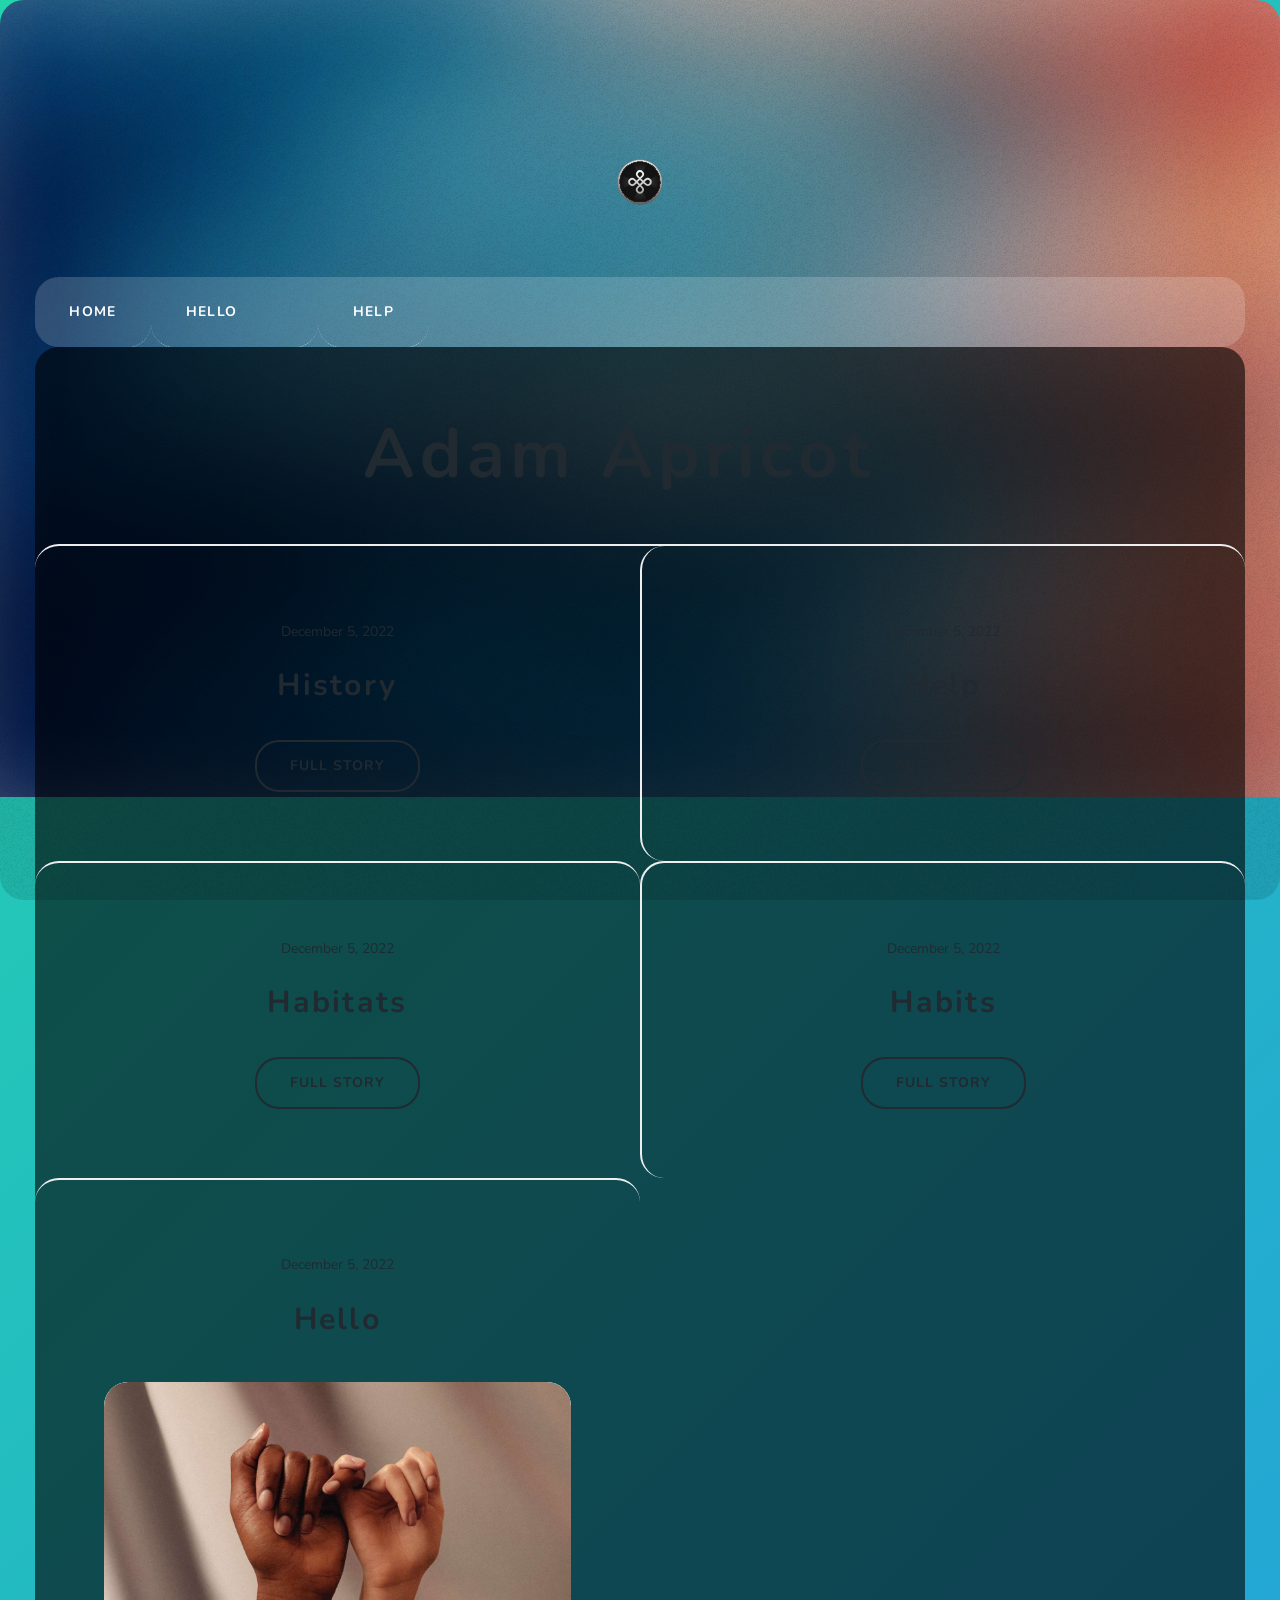
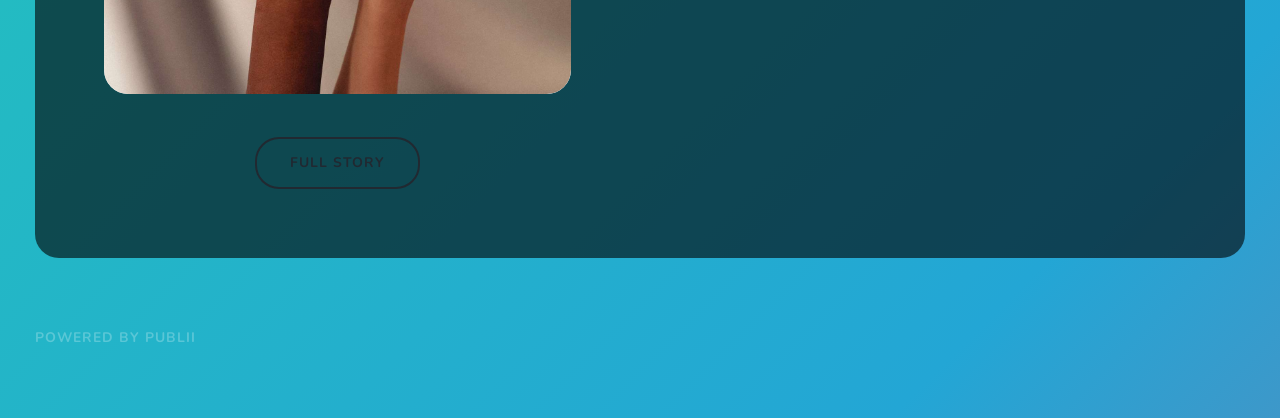
<file: authors/adam-apricot/index.html>
<!DOCTYPE html><html lang="en-gb"><head><meta charset="utf-8"><meta http-equiv="X-UA-Compatible" content="IE=edge"><meta name="viewport" content="width=device-width,initial-scale=1,user-scalable=no"><title>Author: Adam Apricot - Crisis Resolutions</title><meta name="robots" content="noindex, follow"><meta name="generator" content="Publii Open-Source CMS for Static Site"><link rel="alternate" type="application/atom+xml" href="https://crisisresolutions.github.io/feed.xml"><link rel="alternate" type="application/json" href="https://crisisresolutions.github.io/feed.json"><meta property="og:title" content="Author: Adam Apricot - Crisis Resolutions"><meta property="og:image" content="https://crisisresolutions.github.io/media/website/crisisresolutions-logo-2.svg"><meta property="og:image:width" content="90"><meta property="og:image:height" content="90"><meta property="og:site_name" content="Crisis Resolutions"><meta property="og:description" content=""><meta property="og:url" content="https://crisisresolutions.github.io/authors/adam-apricot/"><meta property="og:type" content="website"><link rel="preload" href="https://crisisresolutions.github.io/assets/dynamic/fonts/nunito/nunito.woff2" as="font" type="font/woff2" crossorigin><link rel="stylesheet" href="https://crisisresolutions.github.io/assets/css/fontawesome-all.min.css?v=dbf9d822cefe851ba6f66e1ad57e8987"><link rel="stylesheet" href="https://crisisresolutions.github.io/assets/css/style.css?v=5bdb7f60cf34ac95078710a72207f4cf"><noscript><link rel="stylesheet" href="https://crisisresolutions.github.io/assets/css/noscript.css?v=6228c7eee614cd200a2cad8333b439fa"></noscript><script type="application/ld+json">{"@context":"http://schema.org","@type":"Organization","name":"Crisis Resolutions","logo":"https://crisisresolutions.github.io/media/website/crisisresolutions-logo-2.svg","url":"https://crisisresolutions.github.io/index.html"}</script><style>#wrapper > .bg {
               background-image: url(https://crisisresolutions.github.io/assets/images/overlay.png), linear-gradient(0deg, rgba(0, 0, 0, 0.1), rgba(0, 0, 0, 0.1)), url(https://crisisresolutions.github.io/media/website/bluredBack-2.jpg);
           }</style></head><body class="is-preload"><div id="wrapper"><header id="header"><a class="logo logo-image" href="https://crisisresolutions.github.io/index.html"><img src="https://crisisresolutions.github.io/media/website/crisisresolutions-logo-2.svg" alt="Crisis Resolutions" width="90" height="90"></a></header><nav id="nav"><ul class="links"><li><a href="https://crisisresolutions.github.io/welcome/index.html" title="Crisis Resolutions" target="_self">Home</a></li><li class="has-submenu"><a href="https://crisisresolutions.github.io/hello/index.html" title="About Crisis Resolutions" target="_self" aria-haspopup="true">Hello</a><ul class="nav__submenu level-2" aria-hidden="true"><li><a href="https://crisisresolutions.github.io/habits/index.html" target="_self">Habits</a></li><li><a href="https://crisisresolutions.github.io/habitats/index.html" target="_self">Habitats</a></li><li><a href="https://crisisresolutions.github.io/history/index.html" target="_self">History</a></li></ul></li><li><a href="https://crisisresolutions.github.io/help/index.html" target="_self">Help</a></li></ul></nav><main id="main"><header class="page-header author-header"><h1>Adam Apricot <sup>(5)</sup></h1></header><section class="posts"><article><header><time datetime="2022-12-05T14:11" class="date">December 5, 2022</time><h2><a href="https://crisisresolutions.github.io/history/index.html">History</a></h2></header><p></p><ul class="actions special"><li><a href="https://crisisresolutions.github.io/history/index.html" class="button">Full Story</a></li></ul></article><article><header><time datetime="2022-12-05T13:19" class="date">December 5, 2022</time><h2><a href="https://crisisresolutions.github.io/help/index.html">Help</a></h2></header><p></p><ul class="actions special"><li><a href="https://crisisresolutions.github.io/help/index.html" class="button">Full Story</a></li></ul></article><article><header><time datetime="2022-12-05T13:19" class="date">December 5, 2022</time><h2><a href="https://crisisresolutions.github.io/habitats/index.html">Habitats</a></h2></header><p></p><ul class="actions special"><li><a href="https://crisisresolutions.github.io/habitats/index.html" class="button">Full Story</a></li></ul></article><article><header><time datetime="2022-12-05T13:18" class="date">December 5, 2022</time><h2><a href="https://crisisresolutions.github.io/habits/index.html">Habits</a></h2></header><p></p><ul class="actions special"><li><a href="https://crisisresolutions.github.io/habits/index.html" class="button">Full Story</a></li></ul></article><article><header><time datetime="2022-12-05T13:18" class="date">December 5, 2022</time><h2><a href="https://crisisresolutions.github.io/hello/index.html">Hello</a></h2></header><a href="https://crisisresolutions.github.io/hello/index.html" class="image fit"><img src="https://crisisresolutions.github.io/media/posts/2/photo-1593526613712-7b4b9a707330.jpeg" srcset="https://crisisresolutions.github.io/media/posts/2/responsive/photo-1593526613712-7b4b9a707330-xs.jpeg 300w, https://crisisresolutions.github.io/media/posts/2/responsive/photo-1593526613712-7b4b9a707330-sm.jpeg 480w, https://crisisresolutions.github.io/media/posts/2/responsive/photo-1593526613712-7b4b9a707330-md.jpeg 768w, https://crisisresolutions.github.io/media/posts/2/responsive/photo-1593526613712-7b4b9a707330-lg.jpeg 1024w, https://crisisresolutions.github.io/media/posts/2/responsive/photo-1593526613712-7b4b9a707330-xl.jpeg 1360w" sizes="(max-width: 1360px) 100vw, 1360px" loading="lazy" height="2400" width="3600" alt=""></a><p></p><ul class="actions special"><li><a href="https://crisisresolutions.github.io/hello/index.html" class="button">Full Story</a></li></ul></article></section></main><footer id="copyright"><p>Powered by Publii</p></footer></div><script src="https://crisisresolutions.github.io/assets/js/jquery.min.js?v=7c14a783dfeb3d238ccd3edd840d82ee"></script><script src="https://crisisresolutions.github.io/assets/js/jquery.scrollex.min.js?v=f89065e3d988006af9791b44561d7c90"></script><script src="https://crisisresolutions.github.io/assets/js/jquery.scrolly.min.js?v=1ed5a78bde1476875a40f6b9ff44fc14"></script><script src="https://crisisresolutions.github.io/assets/js/browser.min.js?v=c07298dd19048a8a69ad97e754dfe8d0"></script><script src="https://crisisresolutions.github.io/assets/js/breakpoints.min.js?v=81a479eb099e3b187613943b085923b8"></script><script src="https://crisisresolutions.github.io/assets/js/util.min.js?v=4201a626f8c9b614a663b3a1d7d82615"></script><script src="https://crisisresolutions.github.io/assets/js/main.min.js?v=56233c354bd814758be8bff42f7e13a5"></script><script>/*<![CDATA[*/var images=document.querySelectorAll("img[loading]");for(var i=0;i<images.length;i++){if(images[i].complete){images[i].classList.add("is-loaded")}else{images[i].addEventListener("load",function(){this.classList.add("is-loaded")},false)}};/*]]>*/</script></body></html>
</file>
